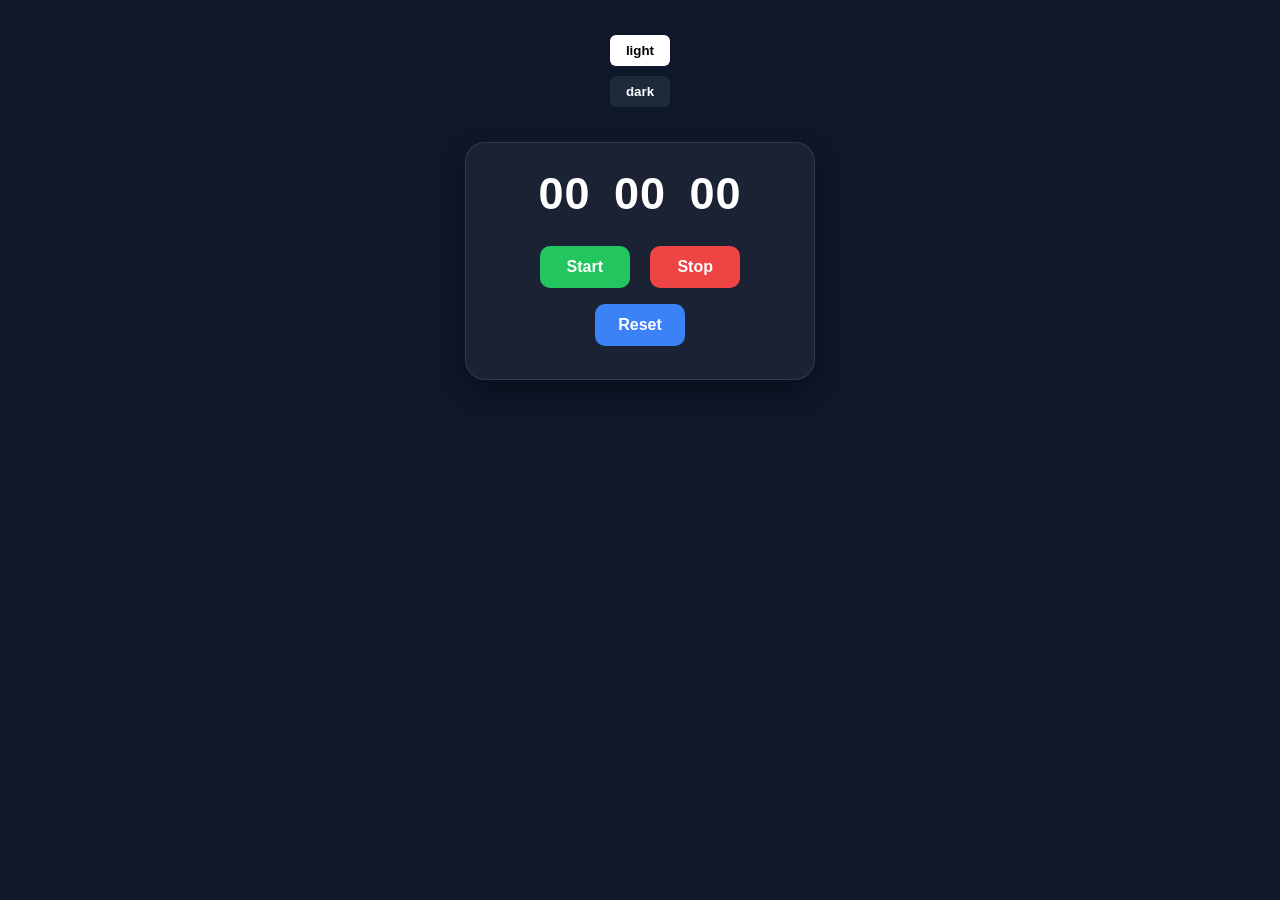
<file: index.html>
<!DOCTYPE html>
<html lang="en">
<head>
    <meta charset="UTF-8">
    <meta name="viewport" content="width=device-width, initial-scale=1.0">
    <link rel="stylesheet" href="style.css">
    <title>stop-watch.js</title>
</head>
<body>
    <button id="btnlight" onclick="btnlight()">light</button>
    <button id="btndark" onclick="btndark()">dark</button>
    
<!-- container started  -->
<div class="container" >
    <div class="items">
        <span id="hour">00 </span>
        <span id="minute">00 </span>
        <span id="second">00</span>
        <br/><br/>
        <button  id="start"  onclick="satrtfnc()">Start</button>
        <button id="stop" onclick="stopfnc()">Stop</button>
        <button  id="reset" onclick="resetfnc()">Reset</button>
    </div>
</div>
<!-- container ended  -->




    <script src="app.js"></script>
</body>
</html>
</file>
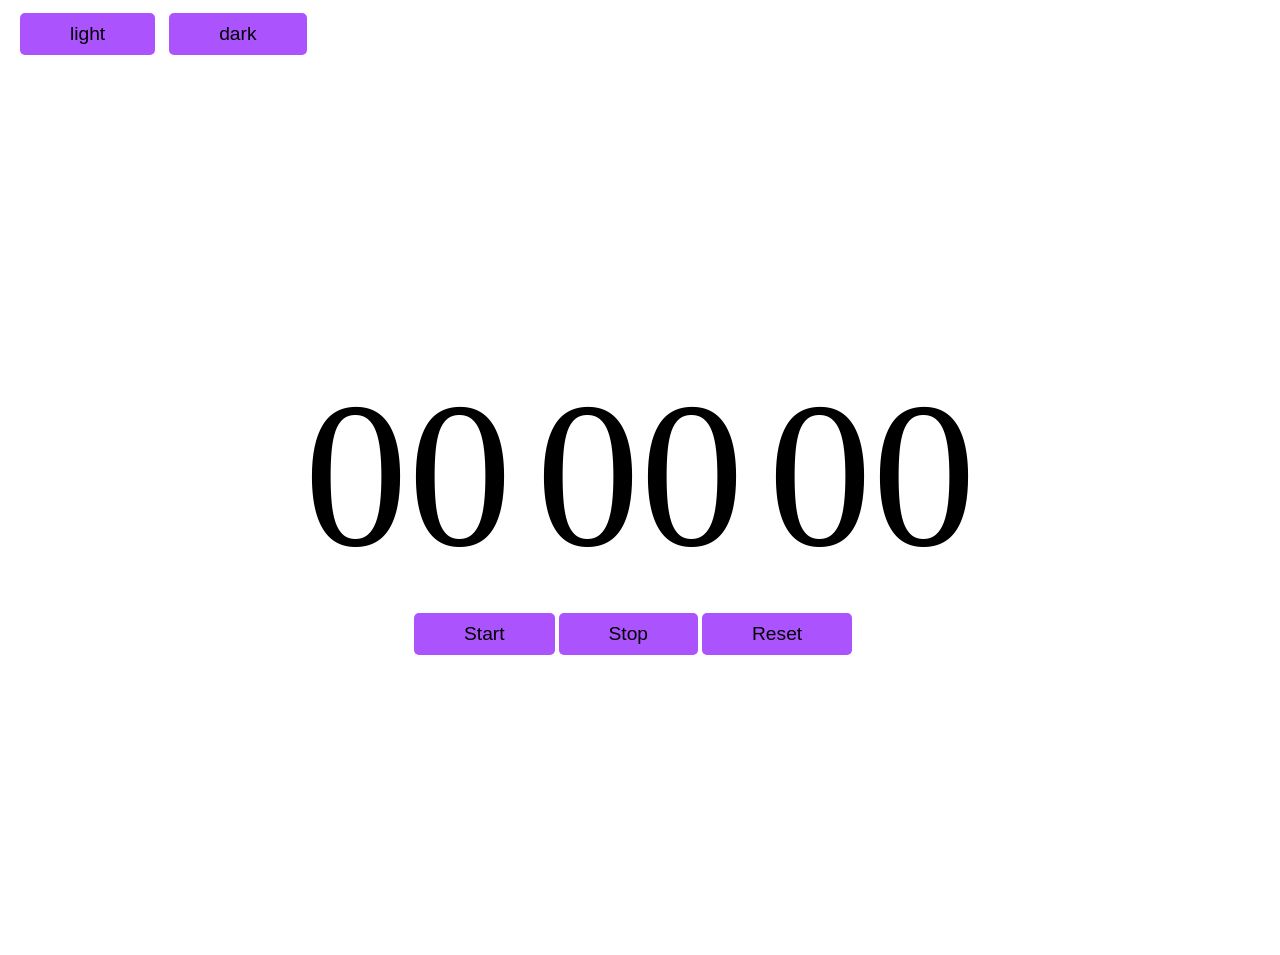
<file: .qodo/index.html>
<!DOCTYPE html>
<html lang="en">
<head>
    <meta charset="UTF-8">
    <meta name="viewport" content="width=device-width, initial-scale=1.0">
    <link rel="stylesheet" href="style.css">
    <title>stop-watch.js</title>
</head>
<body>
    <button id="btnlight" onclick="btnlight()">light</button>
    <button id="btndark" onclick="btndark()">dark</button>
    
<!-- container started  -->
<div class="container" >
    <div class="items">
        <span id="hour">00</span>
        <span id="minute">00</span>
        <span id="second">00</span>
        <br/><br/>
        <button  id="start"  onclick="satrtfnc()">Start</button>
        <button id="stop" onclick="stopfnc()">Stop</button>
        <button  id="reset" onclick="resetfnc()">Reset</button>
    </div>
</div>
<!-- container ended  -->




    <script src="app.js"></script>
</body>
</html>
</file>
<file: style.css>
*{
    margin:0;
    padding:0;
    box-sizing:border-box;
    font-family:Arial, Helvetica, sans-serif;
}

body{
    background:#0f172a;
    color:white;
    display:flex;
    flex-direction:column;
    align-items:center;
    padding:30px;
}



#btnlight, #btndark{
    padding:8px 16px;
    border:none;
    margin:5px;
    border-radius:6px;
    font-weight:bold;
    cursor:pointer;
    transition:0.25s ease;
}

#btnlight{
    background:#ffffff;
    color:#000;
}

#btndark{
    background:#1e293b;
    color:white;
}

#btnlight:hover{
    transform:translateY(-3px);
    box-shadow:0 6px 20px rgba(255,255,255,0.4);
}

#btndark:hover{
    transform:translateY(-3px);
    box-shadow:0 6px 20px rgba(0,0,0,0.6);
}


.container{
    margin-top:30px;
    width:350px;
    padding:25px;
    border-radius:20px;


    background:rgba(255,255,255,0.05);
    backdrop-filter:blur(10px);
    -webkit-backdrop-filter:blur(10px);
    border:1px solid rgba(255,255,255,0.1);

    box-shadow:0 10px 25px rgba(0,0,0,0.4);
}


.items{
    text-align:center;
}

.items span{
    font-size:45px;
    font-weight:700;
    padding:0 5px;
    letter-spacing:1px;
}



#start, #stop, #reset{
    padding:12px 20px;
    border:none;
    margin:8px;
    border-radius:10px;
    font-size:16px;
    font-weight:bold;
    cursor:pointer;
    width:90px;

    background:#1e293b;
    color:white;

    transition:0.25s ease;
}


#start:hover, #stop:hover, #reset:hover{
    transform:translateY(-4px);
    box-shadow:0 7px 25px rgba(0,0,0,0.6);
}


#start{
    background:#22c55e;
}

#start:hover{
    box-shadow:0 7px 25px rgba(34,197,94,0.6);
}

#stop{
    background:#ef4444;
}


#stop:hover{
box-shadow:0 7px 25px rgba(239,68,68,0.6);
}



#reset{
    background:#3b82f6;
}

#reset:hover{
    box-shadow:0 7px 25px rgba(59,130,246,0.6);
}


@media (max-width:450px){
    .container{
        width:90%;
        padding:20px;
    }

    .items span{
        font-size:35px;
    }

    #start, #stop, #reset{
        width:80px;
        margin:6px;
        padding:10px 16px;
        font-size:14px;
    }
}
</file>
<file: .qodo/style.css>
*{
    margin: 0;
    padding: 0;
    box-sizing: border-box;
}


/* container started */
.container{
display: flex;
justify-content: center;
align-items: center;
height: 100vh;
}
/* container ended */

span{
    font-size: 13rem;
    margin: 10px;
}

#start{
padding: 10px 50px;
font-size: 1.2rem;
border: none;
border-radius: 5px;
background-color: #ab53fd;
cursor: pointer;
position: relative;
left: 120px;
}

#start:hover{
background-color: #821be2;
}



#stop{
padding: 10px 50px;
font-size: 1.2rem;
border: none;
border-radius: 5px;
background-color: #ab53fd;
cursor: pointer;
position: relative;
left: 120px;
}

#stop:hover{
background-color: #821be2;
}




#reset{
padding: 10px 50px;
font-size: 1.2rem;
border: none;
border-radius: 5px;
background-color: #ab53fd;
cursor: pointer;
position: relative;
left: 120px;
}

#reset:hover{
background-color: #821be2;
}

#btnlight{
padding: 10px 50px;
font-size: 1.2rem;
border: none;
border-radius: 5px;
background-color: #ab53fd;
cursor: pointer;
margin-top: 13px;
margin-left: 20px;


}


#btnlight:hover{
background-color: #821be2;
}


#btndark{
padding: 10px 50px;
font-size: 1.2rem;
border: none;
border-radius: 5px;
background-color: #ab53fd;
cursor: pointer;
margin-top: 13px;
margin-left: 10px;
}


#btndark:hover{
background-color: #821be2;
}
</file>
